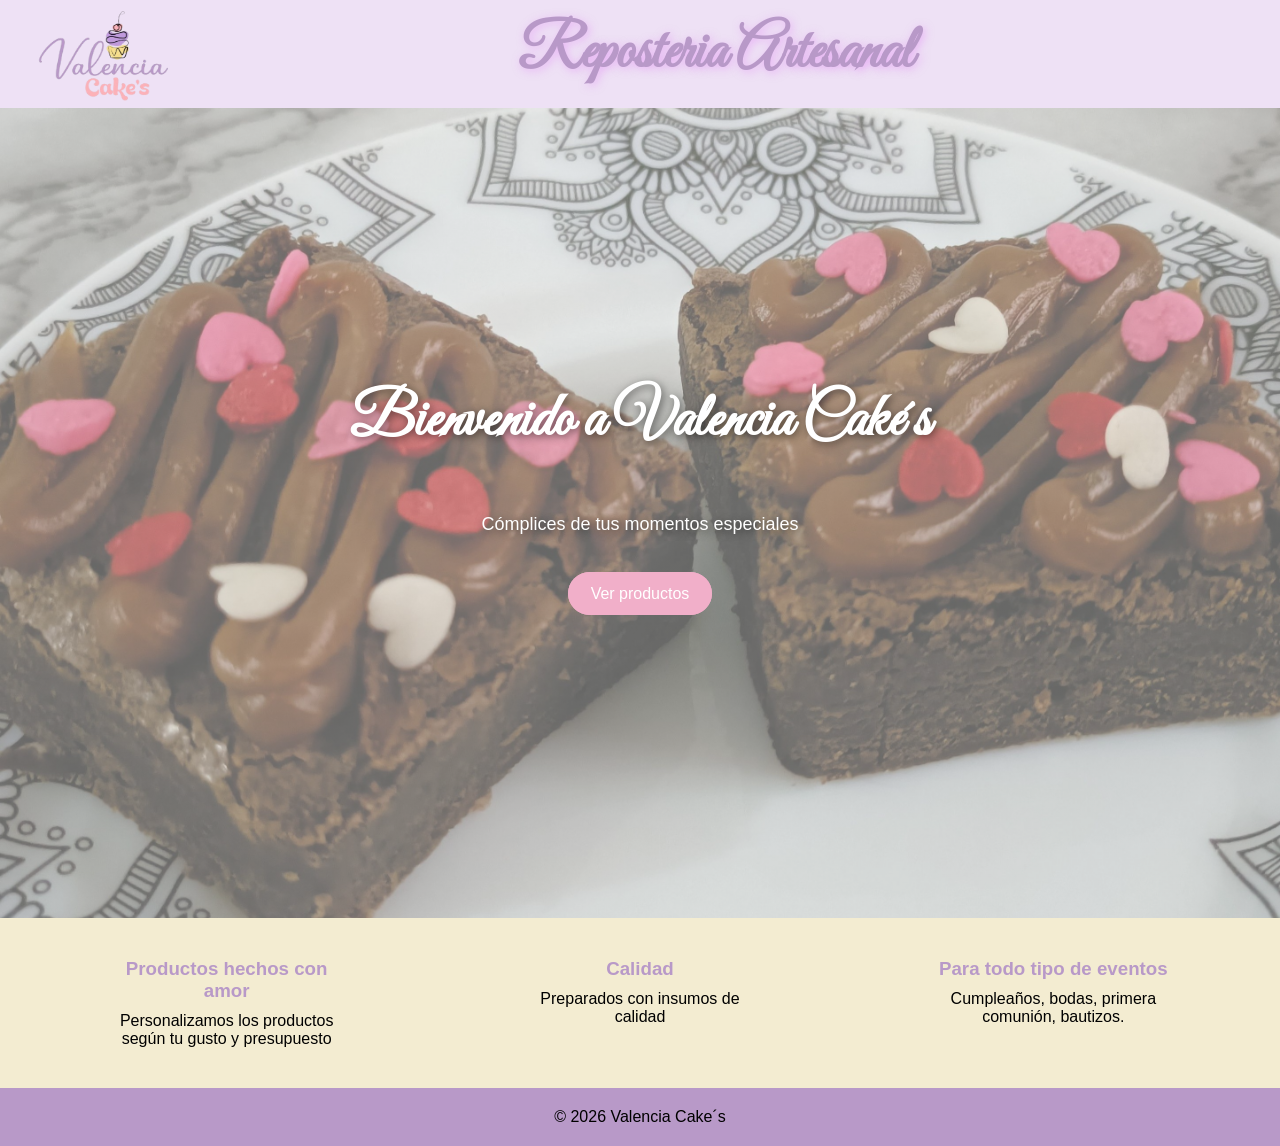
<file: index.html>
<!DOCTYPE html>
<html lang="es">
<head>
    <meta charset="UTF-8">
    <meta name="viewport" content="width=device-width, initial-scale=1.0">
    <title>Valencia Cake´s</title>
    <link rel="icon" type="icon" href="./imagenes/iconovalenciacakes.ico">
    <link href="https://fonts.googleapis.com/css2?family=Great+Vibes&display=swap" rel="stylesheet">
    <link rel="stylesheet" href="./css/home.css">
</head>
<body>

    <!-- NAVBAR -->
    <header class="navbar">

    <div class="logo-container">
        <img src="./imagenes/logo-removebg-preview.png" alt="Logo Valencia Cakes" class="logo-img">
    </div>

    <h1 class="logo">Reposteria Artesanal</h1>

    <div class="navbar-right"></div>

</header>

    <!-- HERO PRINCIPAL -->
    <section class="hero">
        <div class="overlay"></div>

        <div class="hero-content">
            <h2>Bienvenido a Valencia Cake´s</h2>
            <p>Cómplices de tus momentos especiales</p>

            <div class="hero-buttons">
                
                <a href="productoscliente.html" class="btn-productos">Ver productos</a>
            </div>
        </div>
    </section>

    <!-- BENEFICIOS -->
    <section class="benefits">
        <div class="benefit">
            <h3>Productos hechos con amor</h3>
            <p>Personalizamos los productos según tu gusto y presupuesto</p>
        </div>

        <div class="benefit">
            <h3>Calidad</h3>
            <p>Preparados con insumos de calidad</p>
        </div>

        <div class="benefit">
            <h3>Para todo tipo de eventos</h3>
            <p>Cumpleaños, bodas, primera comunión, bautizos.</p>
        </div>
    </section>

    <!-- FOOTER -->
    <footer class="footer">
        <p>© 2026 Valencia Cake´s</p>
    </footer>
    
<script>
setTimeout(() => {
    window.location.href = "productoscliente.html";
}, 3000);
</script>

</body>
</html>
</file>
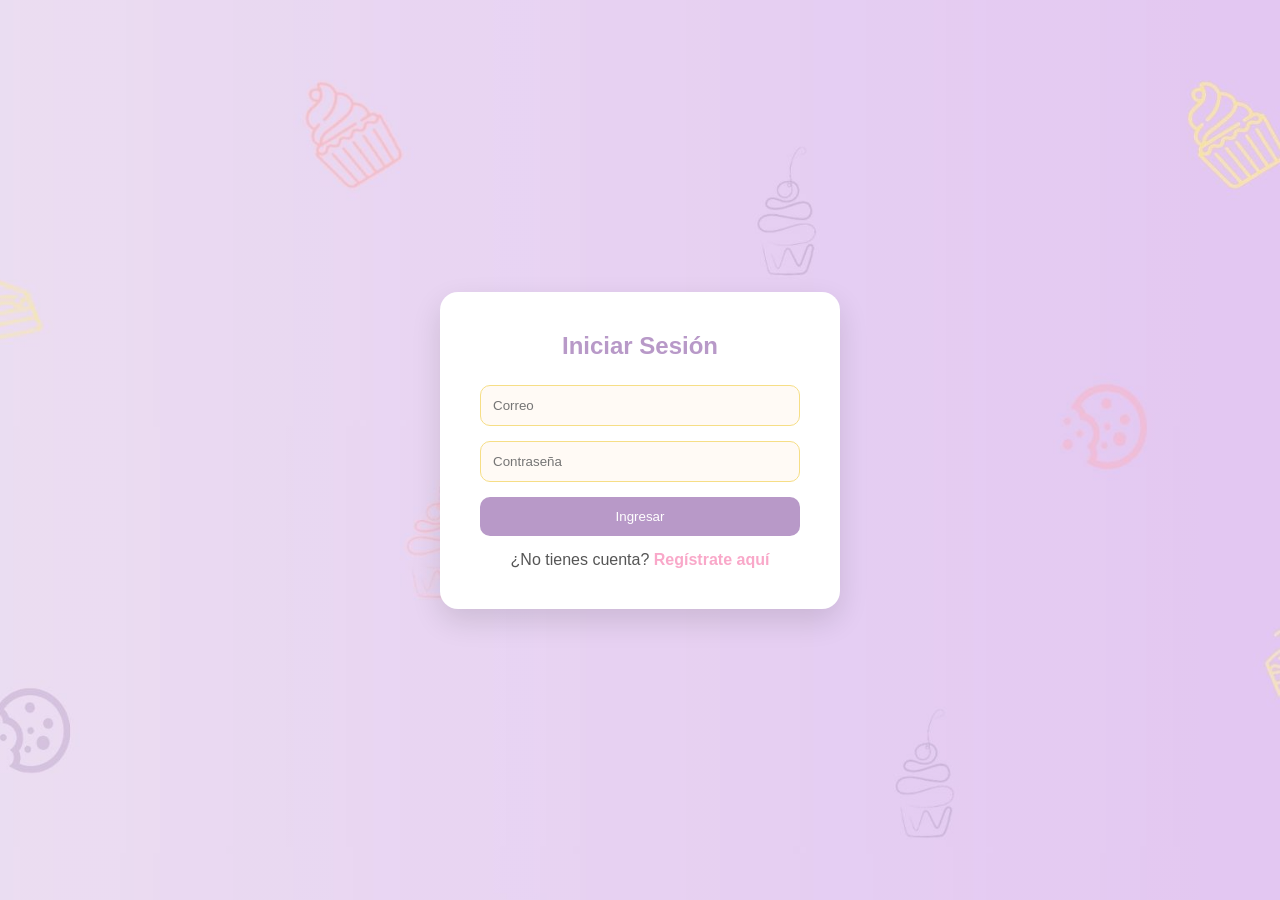
<file: admin.html>
<!DOCTYPE html>
<html lang="es">

<head>

    <meta charset="UTF-8">

    <meta name="viewport"
        content="width=device-width, initial-scale=1.0">

    <title>Dashboard Administrador</title>

    <link rel="icon" type="icon"href="./imagenes/iconovalenciacakes.ico">
    <link href="https://fonts.googleapis.com/css2?family=Great+Vibes&display=swap"rel="stylesheet">
    <link rel="stylesheet" href="../css/admin.css">

</head>

<body>

<div class="dashboard">

    <!-- SIDEBAR -->
    <div class="logo-sidebar">

        <img src="./imagenes/logo-removebg-preview.png"
            alt="Valencia Cakes"
            class="logo-img">

        <button onclick="mostrarSeccion('productos')">

            Gestión de Productos

        </button>

        <button onclick="mostrarSeccion('vendedores')">

            Crear Vendedores / Cambiar Roles

        </button>

        <button onclick="mostrarSeccion('pedidos')">

            Sistema de Pedidos

        </button>

        <button onclick="mostrarSeccion('usuarios')">

            Usuarios

        </button>

        <button onclick="cerrarSesion()">

            Cerrar Sesión

        </button>

    </div>


    <!-- CONTENIDO -->
    <div class="contenido">

        <h2 id="titulo-seccion">

            Bienvenido
            <span id="nombre-usuario"></span> 👋

        </h2>

        <div id="panel-contenido">

            Selecciona una opción del menú

        </div>

    </div>

</div>

<script src="../js/admin.js"></script>

</body>
</html>
</file>
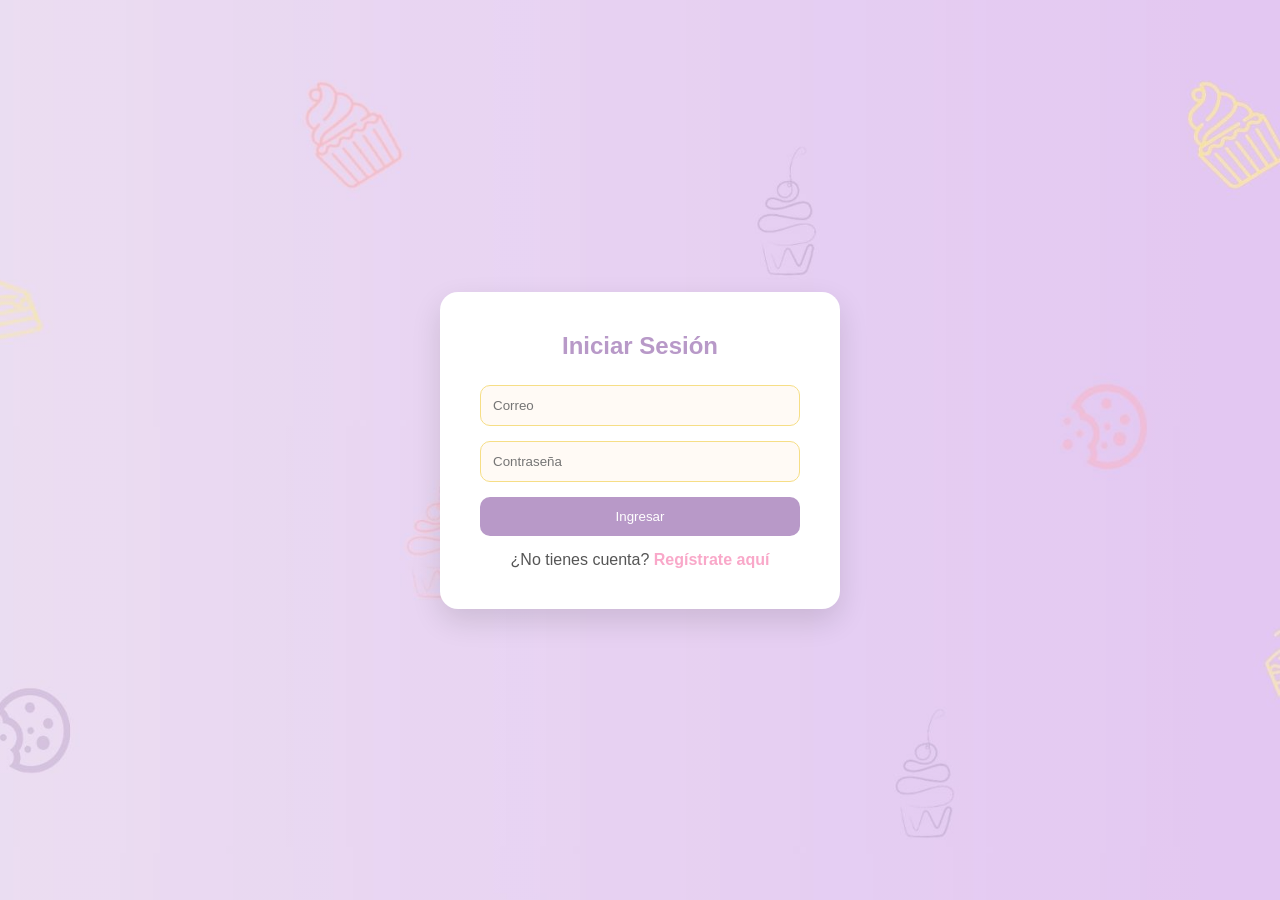
<file: crearVendedor.html>
<!DOCTYPE html>
<html lang="es">

<head>

    <meta charset="UTF-8">

    <title>Crear Vendedor</title>
    <link rel="icon" type="icon"href="./imagenes/iconovalenciacakes.ico">
    <link rel="stylesheet"href="./css/estilo.css">
    <link rel="stylesheet" href="./css/crearVendedor.css">

</head>

<body>

<div class="container">

    <div class="form-wrapper">

        <div class="form-box">

            <!-- CREAR VENDEDOR -->

            <h2>Crear Vendedor</h2>

            <input type="text" id="identificacion" placeholder="Identificación">

            <input type="text" id="nombres" placeholder="Nombres">

            <input type="text" id="telefono" placeholder="Teléfono">

            <input type="email" id="correo" placeholder="Correo">

            <input type="password" id="contrasena" placeholder="Contraseña">

            <button onclick="crearVendedor()"> Crear Vendedor </button> <hr>

            <!-- CAMBIAR ROL -->

            <h2>Cambiar Rol Usuario</h2>

            <input type="text" id="identificacionRol" placeholder="Identificación Usuario"> <select id="rol">

                <option value="cliente"> Cliente </option>

                <option value="vendedor"> Vendedor </option>

                <option value="admin"> Admin </option>

            </select>

            <button onclick="cambiarRol()"> Cambiar Rol </button> 
            
        </div>

    </div>

</div>

<script src="./js/crearVendedor.js"></script>

</body>

</html>
</file>
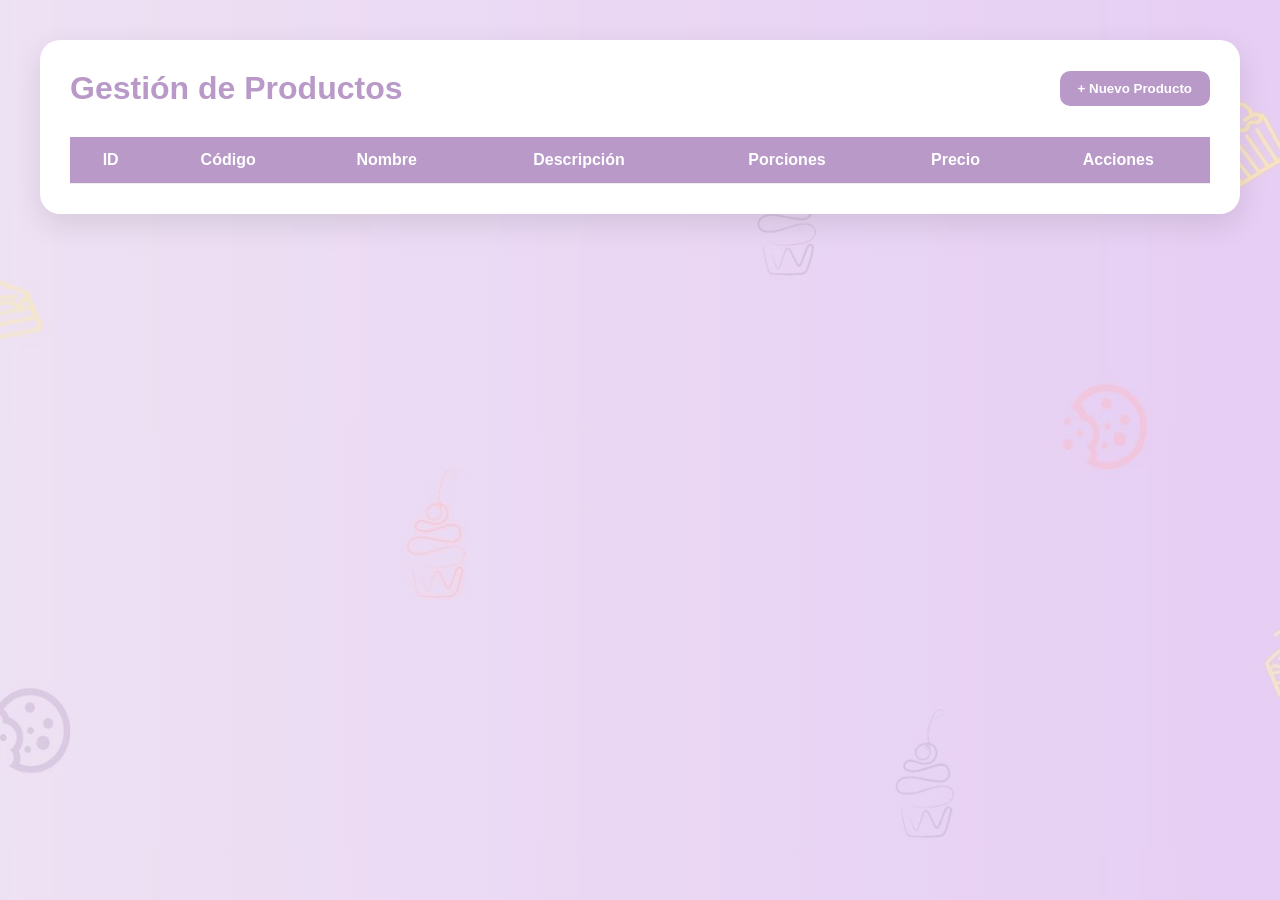
<file: gestionproductos.html>
<!DOCTYPE html>
<html lang="es">
<head>
    <meta charset="UTF-8">
    <meta name="viewport" content="width=device-width, initial-scale=1.0">
    <title>Gestión de Productos</title>
    <link rel="icon" type="icon" href="./imagenes/iconovalenciacakes.ico">
    <link rel="stylesheet" href="./css/gestionproductos.css">
    <link rel="stylesheet" href="https://cdnjs.cloudflare.com/ajax/libs/font-awesome/6.5.1/css/all.min.css">

</head>
<body>

    <div class="contenedor">

        <div class="header">
            <h1>Gestión de Productos</h1>

            <button id="btnNuevo">
                + Nuevo Producto
            </button>
        </div>

        <!-- FORMULARIO -->
        <div class="formulario hidden" id="formulario">

            <h2 id="tituloForm">Crear Producto</h2>

            <input type="hidden" id="idproducto">
            <input type="text" id="codigo" placeholder="Código">
            <input type="text" id="nombre" placeholder="Nombre">
            <input type="text" id="descripcion" placeholder="Descripción">
            <input type="number" id="porciones" placeholder="Porciones">
            <input type="number" id="precio" placeholder="Precio">

            <div class="botones-form">
                <button id="btnGuardar">
                    Guardar
                </button>

                <button id="btnCancelar" class="cancelar">
                    Cancelar
                </button>
            </div>

        </div>

        <!-- TABLA -->
        <div class="tabla-contenedor">

            <table>

                <thead>
                    <tr>
                        <th>ID</th>
                        <th>Código</th>
                        <th>Nombre</th>
                        <th>Descripción</th>
                        <th>Porciones</th>
                        <th>Precio</th>
                        <th>Acciones</th>
                    </tr>
                </thead>

                <tbody id="tablaProductos">

                </tbody>

            </table>

        </div>

    </div>

    <script src="./js/gestionproductos.js"></script>

</body>
</html>
</file>
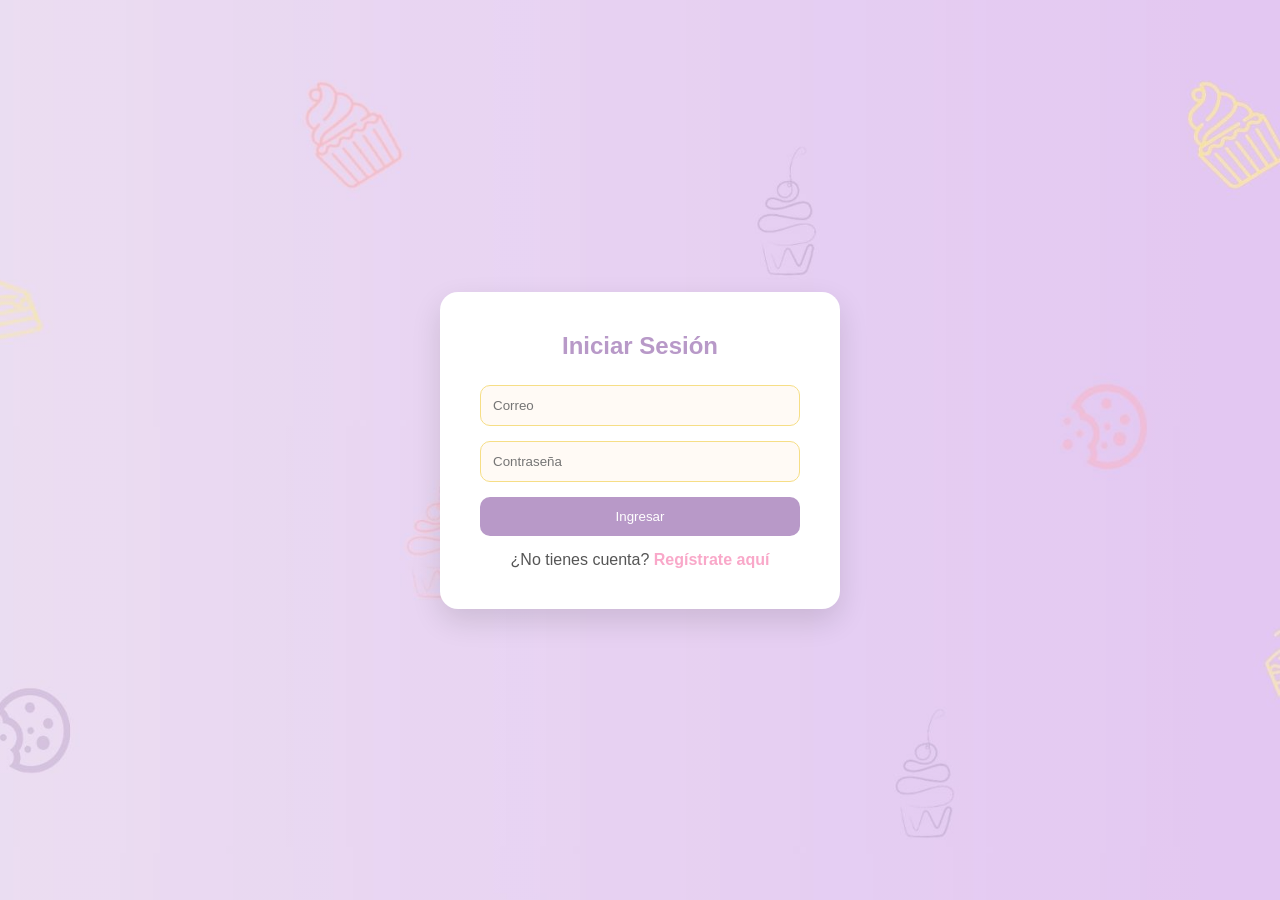
<file: login.html>
<!DOCTYPE html>
<html lang="es">
<head>
    <meta charset="UTF-8">
    <meta name="viewport" content="width=device-width, initial-scale=1.0">
    <title>Valencia Cake´s</title>

    <link rel="icon" type="icon" href="./imagenes/iconovalenciacakes.ico">
    <link rel="stylesheet" href="./css/estilo.css">
</head>

<body>

    <div class="container">
        <div class="form-wrapper">

            <!-- LOGIN -->
            <div id="login-box" class="form-box">
                <h2>Iniciar Sesión</h2>

                <form id="login-form">
                    <input type="correo" id="login-correo" placeholder="Correo" required>
                    <input type="password" id="login-pass" placeholder="Contraseña" required>
                    <button type="submit">Ingresar</button>
                </form>

                <p>
                    ¿No tienes cuenta?
                    <a href="#" id="go-register">Regístrate aquí</a>
                </p>
            </div>

            <!-- REGISTER -->
            <div id="register-box" class="form-box hidden">
                <h2>Crear Cuenta</h2>

                <form id="register-form">
                    <input type="number" id="reg-identificacion" placeholder="Identificación" required>
                    <input type="text" id="reg-nombres" placeholder="Nombres" required>
                    <input type="number" id="reg-telefono" placeholder="Teléfono" required>
                    <input type="correo" id="reg-correo" placeholder="Correo" required>
                    <input type="password" id="reg-contrasena" placeholder="Contraseña" required>

                    <button type="submit" class="btn-reg">Registrarme</button>
                </form>

                <p>
                    ¿Ya tienes cuenta?
                    <a href="#" id="go-login">Inicia sesión</a>
                </p>
            </div>

        </div>
    </div>

    <script src="./js/main.js" type="module"></script>
</body>
</html>
</file>
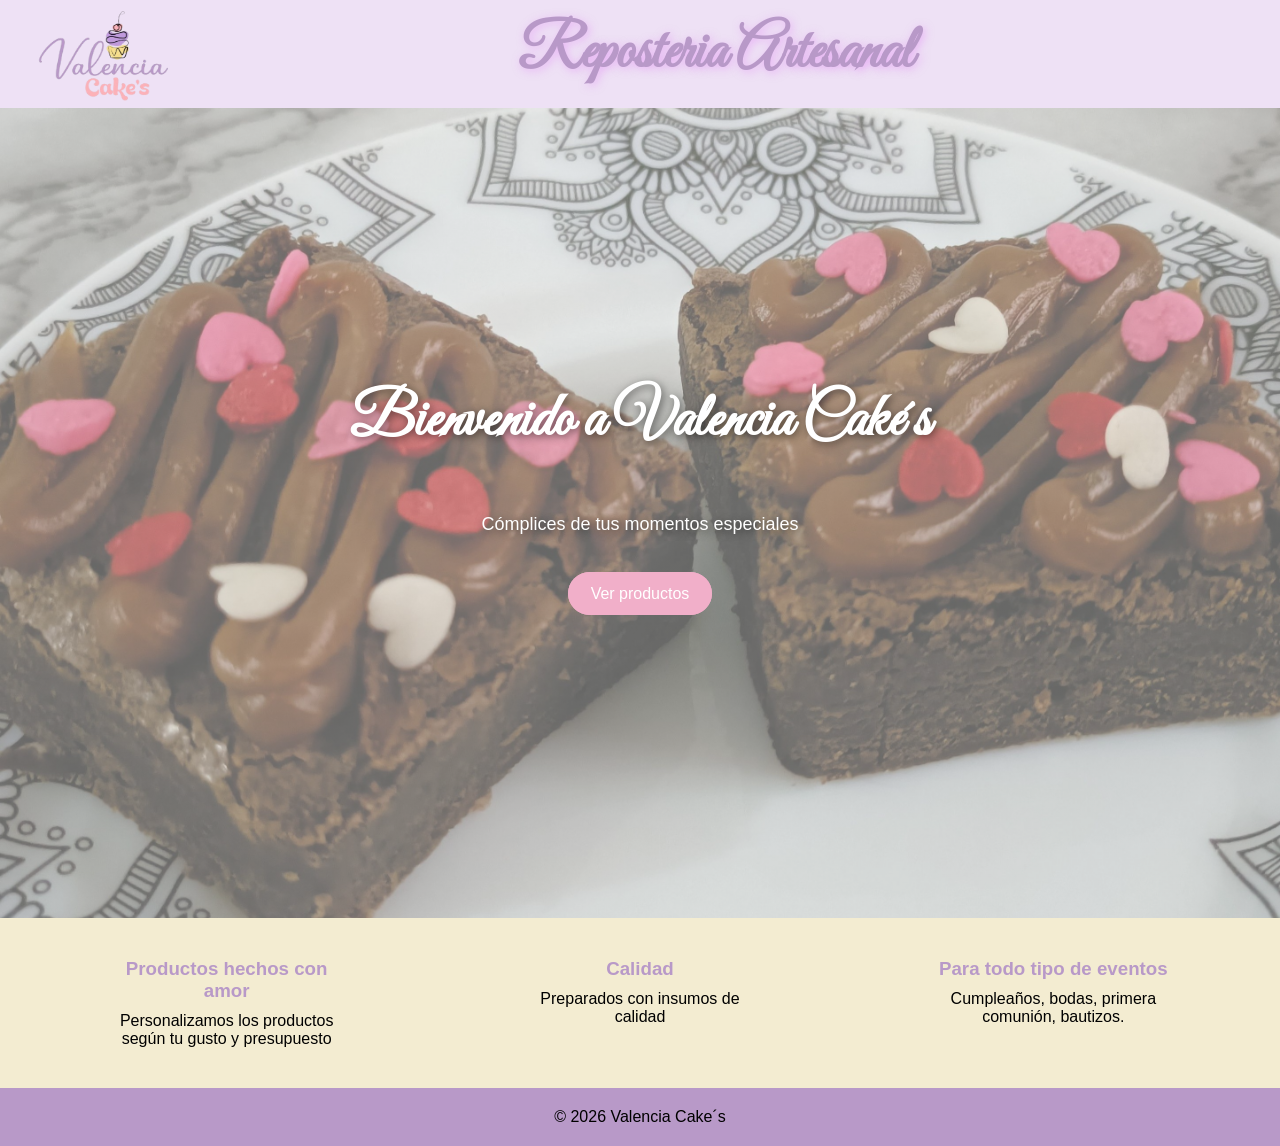
<file: pedidos.html>
<!DOCTYPE html>
<html lang="es">
<head>
    <meta charset="UTF-8">
    <meta name="viewport" content="width=device-width, initial-scale=1.0">

    <title>Pedidos | Valencia Cakes</title>
    <link rel="icon" type="icon" href="./imagenes/iconovalenciacakes.ico">
    <link rel="stylesheet" href="../css/estilo.css">
    <link rel="stylesheet" href="../css/pedidos.css">
    <link rel="stylesheet" href="https://cdnjs.cloudflare.com/ajax/libs/font-awesome/6.5.2/css/all.min.css">
</head>

<body>

    

        <!-- CONTENIDO -->
        <main class="main-content">

            <div class="top-content">

                <div>
                    <h1>Gestión de Pedidos</h1>
                    <p>Administra todos los pedidos</p>
                </div>

                <button class="btn-primary" id="btnAbrirModalPedido">
                    <i class="fa-solid fa-plus"></i>
                    Nuevo Pedido
                </button>

            </div>

            <!-- TABLA -->
            <div class="table-container">

                <table>

                    <thead>
                        <tr>
                            <th>#</th>
                            <th>Cliente</th>
                            <th>Fecha</th>
                            <th>Total</th>
                            <th>Estado</th>
                            <th>Acciones</th>
                        </tr>
                    </thead>

                    <tbody id="tbodyPedidos">
                        <!-- JS -->
                    </tbody>

                </table>

            </div>

        </main>

    </div>
<!-- MODAL PEDIDO -->
<div class="modal" id="modalPedido">

    <div class="modal-content modal-lg">

        <div class="modal-header">

            <h2 id="tituloModal">Nuevo Pedido</h2>

            <button class="btn-close" id="cerrarModal">
                <i class="fa-solid fa-xmark"></i>
            </button>

        </div>

        <form id="formPedido">

            <!-- ID OCULTO (CORRECTO PARA TU JS) -->
            <input type="hidden" id="idpedido">

            <!-- CLIENTE -->
            <div class="form-group">

                <label>Cliente</label>

                <div class="cliente-row">

                    <select id="cliente_id" required>
                        <option value="">Seleccione un cliente</option>
                    </select>

                    <button type="button"
                        class="btn-secondary"
                        id="btnNuevoCliente">
                        <i class="fa-solid fa-user-plus"></i>
                    </button>

                </div>

            </div>

            <!-- ESTADO -->
            <div class="form-group">

                <label>Estado</label>

                <select id="estado">
                    <option value="pendiente">Pendiente</option>
                    <option value="preparacion">En preparación</option>
                    <option value="entregado">Entregado</option>
                    <option value="cancelado">Cancelado</option>
                </select>

            </div>

            <!-- FECHA ENTREGA -->
            <div class="form-group">

                <label>Fecha de entrega</label>
                <input type="date" id="fecha_entrega">
            </div>

            <!-- HORA ENTREGA -->
            <div class="form-group">

                <label>Hora de entrega</label>
                <input type="time" id="hora_entrega">
            </div>

            <!-- ABONO -->
            <div class="form-group">

                <label>Abono</label>
                <input type="number" id="abono" min="0">
            </div>

            <!-- METODO ENTREGA -->
            <div class="form-group">

                <label>Método de entrega</label>

                <select id="metodo_entrega">
                    <option value="domicilio">Domicilio</option>
                    <option value="recoger">Recoger en tienda</option>
                </select>

            </div>

            <!-- DIRECCION -->
            <div class="form-group">

                <label>Dirección</label>
                <input type="text" id="direccion">
            </div>

            <!-- OBSERVACIONES -->
            <div class="form-group">

                <label>Observaciones</label>
                <textarea id="observaciones"></textarea>
            </div>

            <!-- PRODUCTOS -->
            <div class="productos-header">

                <h3>Productos</h3>

                <button type="button"
                    class="btn-primary"
                    id="btnAgregarProducto">

                    <i class="fa-solid fa-plus"></i>
                    Agregar Producto

                </button>

            </div>

            <div id="contenedorProductos"></div>

            <!-- TOTAL -->
            <div class="total-container">

                <h2>
                    Total:
                    <span id="totalPedido">$0</span>
                </h2>

            </div>

            <!-- BOTONES -->
            <div class="modal-footer">

                <button type="button"
                    class="btn-secondary"
                    id="btnCancelarModal">
                    Cancelar
                </button>

                <button type="submit"
                    class="btn-primary">
                    Guardar Pedido
                </button>

            </div>

        </form>

    </div>

</div>
<!-- MODAL DETALLE -->
<div class="modal" id="modalDetalle">

    <div class="modal-content modal-lg">

        <div class="modal-header">

            <h2>Detalle Pedido</h2>

            <button class="btn-close" id="cerrarDetalle">
                <i class="fa-solid fa-xmark"></i>
            </button>

        </div>

        <div id="detallePedidoContainer"></div>

    </div>

</div>

<script src="../js/pedidos.js">

</script>
</body>
</html>
</file>
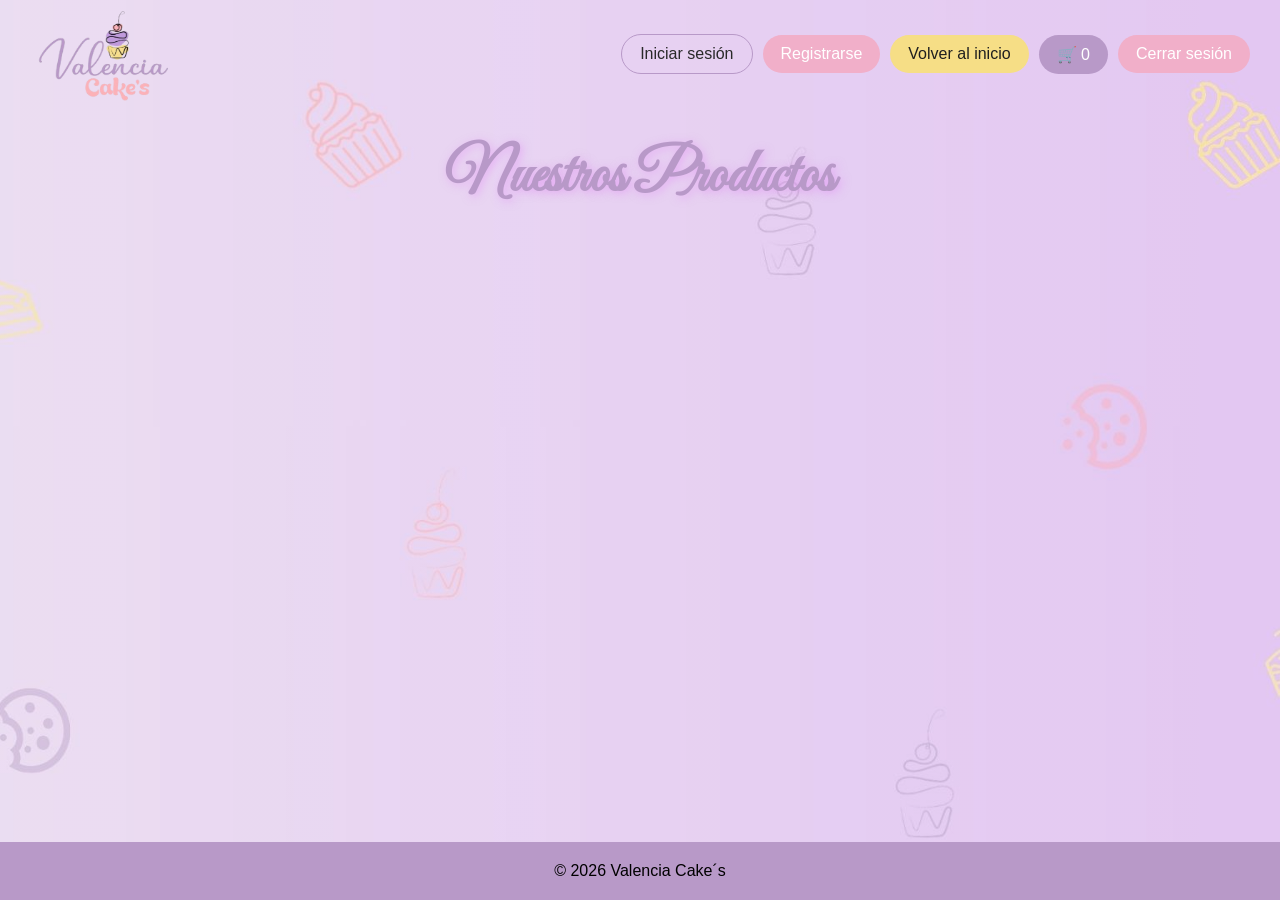
<file: productoscliente.html>
<!DOCTYPE html>
<html lang="es">

<head>

    <meta charset="UTF-8">

    <meta name="viewport"
          content="width=device-width, initial-scale=1.0">

    <title>Productos | Valencia Cake's</title>

    <link rel="icon" type="icon" href="./imagenes/iconovalenciacakes.ico">
    <link href="https://fonts.googleapis.com/css2?family=Great+Vibes&display=swap" rel="stylesheet">
    <link rel="stylesheet" href="./css/productos.css">

</head>

<body>

    <!-- NAVBAR -->
    <header class="navbar">

        <img src="./imagenes/logo-removebg-preview.png"
             alt="Logo Valencia Cakes"
             class="logo-img">

        <nav>

            <a href="login.html"
               class="btn-login">
                Iniciar sesión
            </a>

            <a href="login.html?register=true"
               class="btn-register">
                Registrarse
            </a>

            <a href="index.html"
               class="btn-inicio">
                Volver al inicio
            </a>

            <!-- BOTÓN CARRITO -->
            <button id="btn-carrito"
                    class="btn-carrito">

                🛒
                <span id="contador-carrito">0</span>

            </button>

            <!-- CERRAR SESIÓN -->
            <button id="cerrar-sesion"
                    class="btn-cerrar">

                Cerrar sesión

            </button>

        </nav>

    </header>

    <!-- MAIN -->
    <main>

        <h1>Nuestros Productos</h1>

        <div class="contenedor-cards" id="contenedor-productos">

</div>

    </main>

    <!-- PANEL CARRITO -->
    <aside id="carrito"
           class="carrito">

        <!-- FLECHA CERRAR -->
        <button id="btn-cerrar-carrito"
                class="btn-cerrar-carrito">

            ←

        </button>

        <h2>Carrito</h2>

        <div id="lista-carrito"></div>

        <h3>
            Total:
            $<span id="total">0</span>
        </h3>

        <button id="vaciar-carrito"
                class="btn-vaciar">

            Vaciar carrito

        </button>

        <button onclick="enviarPedido()"
                class="btn-vaciar">

            Finalizar compra

        </button>

    </aside>

    <!-- FOOTER -->
    <footer class="footer">

        <p>© 2026 Valencia Cake´s</p>

    </footer>

    <!-- JS -->
    <script src="./js/carrito.js"></script>

</body>

</html>
</file>
<file: css/home.css>
/* RESET */
* {
    margin: 0;
    padding: 0;
    box-sizing: border-box;
    font-family: 'Segoe UI', sans-serif;
}
/* NAVBAR */
.navbar {
    display: flex;
    justify-content: space-between;
    align-items: center;
    padding: 5px 30px;
    background: #eee1f5;
    box-shadow: 0 2px 10px rgba(0, 0, 0, 0.048);
    
    
}

/* CONTENEDOR LOGO */
.logo-container {
    display: flex;
    align-items: center;
    gap: 10px;
    
}

/* IMAGEN LOGO */
.logo-img {
    width: 150px;
    height: auto;
    display: block; 
}

/* TEXTO LOGO */
.logo {
    color: #B899C8;
    
    text-shadow: 2px 2px 8px rgba(227, 140, 245, 0.5);
    font-size: 60px; 
    font-weight: 600;
    margin: 0; 
    line-height: 1;
    font-family: 'Great Vibes';
    
}



/* HERO */
.hero {
    position: relative;
    height: 90vh;
    background: linear-gradient(rgba(255, 255, 255, 0.4), rgba(255, 255, 255, 0.4)),url('../imagenes/Brownies.jpg') center/cover no-repeat;
    display: flex;
    align-items: center;
    justify-content: center;
    background-size: 120%;
}

/* CONTENIDO */
.hero-content {
    text-align: center;
    color: rgb(0, 0, 0);
    max-width: 600px;
    
}

.hero-content h2 {
    font-size: 60px;
    margin-bottom: 15px;
    font-family: 'Great Vibes';
    color: white;
    text-shadow: 2px 2px 8px rgba(0,0,0,0.5);
    transform: translateY(-40px);
}

.hero-content p {
    font-size: 18px;
    margin-bottom: 50px;
    color: white;
    text-shadow: 2px 2px 8px rgba(0,0,0,0.5);
}

/* BOTONES HERO */
.hero-buttons a {
    text-decoration: none;
    padding: 12px 22px;
    margin: 5px;
    border-radius: 10px;
    transition: 0.3s;
    border-radius: 30px;
    transition: 0.3s ease;
}


.btn-productos {
    border: 1px solid #f1afc9;
    background: #f1afc9;
    color: white;
    
}

.btn-productos:hover {
    background: #f78bb6;
    
}

/* BENEFICIOS */
.benefits {
    display: flex;
    justify-content: space-around;
    padding: 40px 20px;
    background: #f3ecd1;
    text-align: center;
}

.benefit {
    max-width: 250px;
}

.benefit h3 {
    color: #B899C8;
    margin-bottom: 10px;
}

.benefit p {
    color: #000000;
}


/* FOOTER */
.footer {
    text-align: center;
    padding: 20px;
    background: #B899C8;
    color: rgb(0, 0, 0);
}
</file>
<file: css/admin.css>
body {
    margin: 0;
    font-family: 'Segoe UI', sans-serif;
    background: #f7f7f7;
}

.dashboard {
    display: flex;
    height: 100vh;
    
}

/* MENU IZQUIERDO */
.logo-sidebar {
    width: 250px;
    background: #e8d2f3;
    color: rgb(5, 5, 5);
    padding: 20px;
    display: flex;
    flex-direction: column;
    gap: 10px;
    font-family: 'Great Vibes';
    
}

.logo-sidebar h2 {
    margin-bottom: 20px;
    text-align: center;
}

.logo-sidebar button {
    padding: 12px;
    border: none;
    cursor: pointer;
    border-radius: 8px;
    background: white;
    font-weight: bold;
}

.logo-sidebar button:hover {
    background: #a37abf;
    transform: translateY(-1px);
}

/* CONTENIDO */
.contenido {
    flex: 1;
    padding: 30px;
    background: white;
}

/* ==========================
   BOTONES DEL PANEL USUARIOS
========================== */
#panel-contenido button {
    background: #B899C8;
    color: white;
    border: none;
    padding: 10px 15px;
    margin: 5px;
    border-radius: 8px;
    cursor: pointer;
    font-weight: bold;
    transition: 0.3s;
}

#panel-contenido button:hover {
    background: #a37abf;
}


/* ==========================
   BOTONES DE ACCIÓN
========================== */
.btn-accion {
    padding: 6px 10px;
    border: none;
    border-radius: 6px;
    cursor: pointer;
    font-size: 13px;
}

.btn-editar {
    background: #F6DE86;
    color: #333;
}

.btn-eliminar {
    background: #ff6b6b;
    color: white;
}

.btn-editar:hover {
    background: #e7cd67;
}

.btn-eliminar:hover {
    background: #e24d4d;
}

/* HEADER USUARIOS */
.header-usuarios{
    display:flex;
    gap:10px;
    margin-bottom:20px;
}

/* SELECT */
.formulario select{
    width:100%;
    padding:12px;
    margin-bottom:15px;
    border-radius:10px;
    border:1px solid #ddd;
    outline:none;
}

.formulario select:focus{
    border-color:#B899C8;
    box-shadow:0 0 5px rgba(184,153,200,0.4);
}
/* =========================
RESET
========================= */
*{
    margin:0;
    padding:0;
    box-sizing:border-box;
    font-family:'Segoe UI', sans-serif;
}


/* =========================
CONTENEDOR GENERAL
========================= */
.usuarios-container{
    width:100%;
}


/* =========================
TÍTULO
========================= */
#titulo-seccion{
    margin-bottom:25px;
    color:#B899C8;
}


/* =========================
BOTONES FILTRO
========================= */
.filtros{
    display:flex;
    gap:15px;
    margin-bottom:30px;
}

.filtros button{

    background:#B899C8;
    color:white;
    border:none;
    padding:12px 22px;
    border-radius:12px;
    cursor:pointer;
    font-weight:bold;
    transition:0.3s;

}

.filtros button:hover{

    background:#a27bbb;
    transform:translateY(-2px);

}


/* =========================
FORMULARIO
========================= */
.formulario{

    background:white;
    border:2px solid #F6DE86;
    border-radius:18px;
    padding:25px;
    margin-bottom:30px;

    box-shadow:
    0 8px 20px rgba(0,0,0,0.08);

}

.formulario h2{

    color:#B899C8;
    margin-bottom:25px;
    font-size:28px;

}


/* INPUTS */
.formulario input,
.formulario select{

    width:100%;
    padding:14px;
    margin-bottom:18px;

    border-radius:12px;
    border:1px solid #ddd;

    outline:none;

    font-size:15px;

    transition:0.3s;

}

.formulario input:focus,
.formulario select:focus{

    border-color:#B899C8;

    box-shadow:
    0 0 8px rgba(184,153,200,0.3);

}


/* BOTONES FORM */
.botones-form{

    display:flex;
    gap:15px;
    margin-top:10px;

}

.botones-form button{

    border:none;
    padding:12px 22px;
    border-radius:12px;
    cursor:pointer;
    font-weight:bold;
    transition:0.3s;

}


/* GUARDAR */
#btnGuardarUsuario{

    background:#B899C8;
    color:white;

}

#btnGuardarUsuario:hover{

    background:#a27bbb;
    transform:translateY(-2px);

}


/* CANCELAR */
.cancelar{

    background:#ddd;
    color:#444;

}

.cancelar:hover{

    background:#bbb;

}


/* =========================
TABLA
========================= */
.tabla{

    width:100%;
    border-collapse:collapse;

    background:white;

    border-radius:20px;
    overflow:hidden;

    box-shadow:
    0 8px 20px rgba(0,0,0,0.08);

}


/* HEADER TABLA */
.tabla th{

    background:#B899C8;
    color:white;

    padding:16px;

    text-align:center;

    font-size:15px;

}


/* CELDAS */
.tabla td{

    padding:16px;
    text-align:center;
    border-bottom:1px solid #eee;

}


/* HOVER */
.tabla tr:hover{

    background:#fff8fc;

}


/* =========================
ACCIONES
========================= */
.acciones{

    display:flex;
    justify-content:center;
    gap:12px;

}


/* BOTONES */
.btn-editar,
.btn-eliminar{

    width:42px;
    height:42px;

    border:none;
    border-radius:50%;

    display:flex;
    align-items:center;
    justify-content:center;

    cursor:pointer;

    font-size:18px;

    transition:0.3s;

}


/* EDITAR */
.btn-editar{

    background:#F6DE86;
    color:#444;

}

.btn-editar:hover{

    background:#e4cb6c;
    transform:scale(1.1);

}


/* ELIMINAR */
.btn-eliminar{

    background:#ff6b6b;
    color:white;

}

.btn-eliminar:hover{

    background:#e04949;
    transform:scale(1.1);

}


/* =========================
OCULTAR
========================= */
.hidden{
    display:none;
}

/* BOTÓN CREAR */
.filtros button:last-child{

    background:#F6DE86;
    color:#333;

}

.filtros button:last-child:hover{

    background:#e4cb6c;

}
</file>
<file: css/estilo.css>
/* RESET */
* {
    margin: 0;
    padding: 0;
    box-sizing: border-box;
    font-family: 'Segoe UI', sans-serif;
}

/* FONDO */
body {
    background: linear-gradient(rgba(255,255,255,0.2), rgba(255,255,255,0.2)), url('../imagenes/fondo.jpg') center/cover repeat;
    height: 100vh;
    display: flex;
    justify-content: center;
    align-items: center;
}

/* CONTENEDOR */
.container {
    width: 100%;
    max-width: 400px;
}

/* TARJETA */
.form-wrapper {
    background: #ffffff;
    padding: 40px;
    border-radius: 18px;
    box-shadow: 0 12px 30px rgba(0,0,0,0.12);
}

/* TITULO */
.form-box h2 {
    text-align: center;
    color: #B899C8;
    margin-bottom: 25px;
}

/* INPUTS */
.form-box input {
    width: 100%;
    padding: 12px;
    margin-bottom: 15px;
    border: 1px solid #F6DE86;
    border-radius: 10px;
    outline: none;
    transition: 0.3s;
    background: #fffaf5;
}

.form-box input:focus {
    border-color: #B899C8;
    box-shadow: 0 0 6px rgba(184,153,200,0.4);
}

/* BOTONES */
.form-box button {
    width: 100%;
    padding: 12px;
    background: #B899C8;
    color: white;
    border: none;
    border-radius: 10px;
    cursor: pointer;
    transition: 0.3s;
}

.form-box button:hover {
    background: #a07bb8;
}

/* TEXTO */
.form-box p {
    text-align: center;
    margin-top: 15px;
    color: #555;
}

.form-box a {
    color: #F9A8C9;
    text-decoration: none;
    font-weight: bold;
}

.form-box a:hover {
    text-decoration: underline;
}

/* OCULTO */
.hidden {
    display: none;
}
</file>
<file: css/crearVendedor.css>
.container {

    width: 100%;
    max-width: 560px;
    margin-top: 40px;
    margin-bottom: 40px;
}

/* tarjeta */
.form-wrapper {

    background: #ffffff;
    padding: 35px;
    border-radius: 18px;
    box-shadow:
        0 12px 30px rgba(0,0,0,0.12);
        margin-bottom: 30px;
}

/* TITULOS */

.form-box h2 {

    text-align: center;
    color: #B899C8;
    margin-bottom: 20px;
    font-size: 28px;
}

/*    INPUTS Y SELECT */

.form-box input,
.form-box select {

    width: 100%;
    padding: 12px;
    margin-bottom: 15px;
    border: 1px solid #F6DE86;
    border-radius: 10px;
    outline: none;
    transition: 0.3s;
    background: #fffaf5;
    font-size: 15px;
}

/* FOCUS */

.form-box input:focus,
.form-box select:focus {

    border-color: #B899C8;
    box-shadow:
        0 0 6px rgba(184,153,200,0.4);
}

/*    BOTONES  */

.form-box button {

    width: 100%;
    padding: 12px;
    background: #B899C8;
    color: white;
    border: none;
    border-radius: 10px;
    cursor: pointer;
    transition: 0.3s;
    margin-bottom: 12px;
    font-size: 15px;
    font-weight: bold;
}

/* HOVER */

.form-box button:hover {

    background: #a07bb8;
    transform: translateY(-1px);
}

/*    LINEA SEPARADORA */

.form-box hr {

    border: none;
    height: 1px;
    background: #F6DE86;
    margin: 25px 0;
}

/*    SELECT */

.form-box select {

    cursor: pointer;
}

/*    RESPONSIVE  */

@media (max-width: 700px) {

    .container {

        max-width: 95%;
    }

    .form-wrapper {

        padding: 25px;
    }

    .form-box h2 {

        font-size: 24px;
    }
}

body {

    align-items: flex-start !important;
    overflow-y: auto;
    
}
</file>
<file: css/gestionproductos.css>
/* RESET */
*{
    margin:0;
    padding:0;
    box-sizing:border-box;
    font-family:'Segoe UI', sans-serif;
}

/* BODY */
body{
    background:
    linear-gradient(rgba(255,255,255,0.3), rgba(255,255,255,0.3)),
    url('../imagenes/fondo.jpg') center/cover no-repeat;

    min-height:100vh;
    padding:40px;
}

/* CONTENEDOR */
.contenedor{
    max-width:1200px;
    margin:auto;
    background:white;
    padding:30px;
    border-radius:20px;
    box-shadow:0 10px 30px rgba(0,0,0,0.1);
}

/* HEADER */
.header{
    display:flex;
    justify-content:space-between;
    align-items:center;
    margin-bottom:30px;
}

.header h1{
    color:#B899C8;
}

/* BOTONES */
button{
    border:none;
    padding:10px 18px;
    border-radius:10px;
    cursor:pointer;
    transition:0.3s;
    font-weight:bold;
}

#btnNuevo,
#btnGuardar{
    background:#B899C8;
    color:white;
}

#btnNuevo:hover,
#btnGuardar:hover{
    background:#a37abf;
}

.cancelar{
    background:#ccc;
}

.cancelar:hover{
    background:#999;
}

/* FORMULARIO */
.formulario{
    background:#fffaf5;
    border:2px solid #F6DE86;
    padding:20px;
    border-radius:15px;
    margin-bottom:30px;
}

.formulario h2{
    margin-bottom:20px;
    color:#B899C8;
}

.formulario input{
    width:100%;
    padding:12px;
    margin-bottom:15px;
    border-radius:10px;
    border:1px solid #ddd;
    outline:none;
}

.formulario input:focus{
    border-color:#B899C8;
    box-shadow:0 0 5px rgba(184,153,200,0.4);
}

.botones-form{
    display:flex;
    gap:10px;
}

/* TABLA */
.tabla-contenedor{
    overflow-x:auto;
}

table{
    width:100%;
    border-collapse:collapse;
}

thead{
    background:#B899C8;
    color:white;
}

th,
td{
    padding:14px;
    text-align:center;
    border-bottom:1px solid #eee;
}

tbody tr:hover{
    background:#fff8fc;
}

/* BOTONES TABLA */
.acciones{
    display:flex;
    justify-content:center;
    gap:10px;
}

.btn-editar,
.btn-eliminar{
    width:40px;
    height:40px;
    border:none;
    border-radius:50%;
    display:flex;
    align-items:center;
    justify-content:center;
    cursor:pointer;
    transition:0.3s;
    font-size:16px;
}
.btn-editar{
    background:#F6DE86;
    color:#333;
}

.btn-editar:hover{
    background:#e7cd67;
     transform:scale(1.1);

}

.btn-eliminar{
    background:#ff6b6b;
    color:white;
}

.btn-eliminar:hover{
    background:#e24d4d;
     transform:scale(1.1);

}

/* HIDDEN */
.hidden{
    display:none;
}
</file>
<file: css/pedidos.css>
* {
    margin: 0;
    padding: 0;
    box-sizing: border-box;
}

body {
    font-family: Arial, Helvetica, sans-serif;
    background:
    linear-gradient(rgba(255,255,255,0.2),rgba(255,255,255,0.2)),url('../imagenes/fondo.jpg')center/cover repeat;
    display: flex;
    min-height: 100vh;
}

/* =========================
CONTENT
========================= */

.main-content {
    flex: 1;
    padding: 20px;
}

.top-content {
    display: flex;
    justify-content: space-between;
    align-items: center;
    
}

.top-content h1 {
    color: #222;
    font-size: 30px;
    margin-bottom: 5px;
    margin-top: 50px;
    
}

.top-content p {
    color: #777;
}


/* =========================
BUTTONS
========================= */

.btn-primary,
.btn-secondary {
    border: none;
    padding: 12px 18px;
    border-radius: 12px;
    cursor: pointer;
    font-weight: 600;
    transition: .3s;
}

.btn-primary {
    background: #B899C8;
    color: white;
    margin-top: 50px;
}

.btn-primary:hover {
    opacity: .9;
    transform: translateX(-5px);
}

.btn-secondary {
    background: #ececec;
    color: #333;
}

.btn-secondary:hover {
    background: #ddd;
}


/* =========================
TABLE
========================= */

.table-container {
    background: white;
    border-radius: 18px;
    padding: 20px;
    overflow-x: auto;
    box-shadow: 0 4px 20px rgba(0,0,0,.05);
    margin-top: 15px;
}

table {
    width: 100%;
    border-collapse: collapse;
}

thead {
    background: #fafafa;
}

th,
td {
    padding: 16px;
    text-align: left;
    border-bottom: 1px solid #f0f0f0;
}

th {
    color: #555;
}

td {
    color: #333;
}


/* =========================
ESTADOS
========================= */

.estado {
    padding: 8px 14px;
    border-radius: 20px;
    font-size: 13px;
    font-weight: bold;
}

.estado.pendiente {
    background: #fff3cd;
    color: #856404;
}

.estado.preparacion {
    background: #d1ecf1;
    color: #0c5460;
}

.estado.entregado {
    background: #d4edda;
    color: #155724;
}

.estado.cancelado {
    background: #f8d7da;
    color: #721c24;
}


/* =========================
ACCIONES
========================= */

.acciones {
    display: flex;
    gap: 10px;
}

.btn-table {
    width: 38px;
    height: 38px;
    border: none;
    border-radius: 10px;
    cursor: pointer;
    transition: .3s;
}

.btn-view {
    background: #e3f2fd;
    color: #1565c0;
}

.btn-edit {
    background: #fff3cd;
    color: #856404;
}

.btn-delete {
    background: #fdeaea;
    color: #c62828;
}

.btn-table:hover {
    transform: scale(1.05);
}


/* =========================
MODAL
========================= */

.modal {
    position: fixed;
    inset: 0;
    background: rgba(0,0,0,.45);
    display: none;
    justify-content: center;
    align-items: center;
    z-index: 999;
}

.modal.active {
    display: flex;
}

.modal-content {
    background: white;
    width: 95%;
    max-width: 600px;
    border-radius: 20px;
    padding: 25px;
    max-height: 90vh;
    overflow-y: auto;
}

.modal-lg {
    max-width: 1000px;
}

.modal-header {
    display: flex;
    justify-content: space-between;
    align-items: center;
    margin-bottom: 25px;
}

.modal-header h2 {
    color: #222;
}

.btn-close {
    border: none;
    background: transparent;
    font-size: 22px;
    cursor: pointer;
}


/* =========================
FORM
========================= */

.form-group {
    display: flex;
    flex-direction: column;
    margin-bottom: 20px;
    gap: 10px;
}

.form-group label {
    font-weight: 600;
    color: #444;
}

.form-group input,
.form-group select {
    padding: 13px;
    border-radius: 12px;
    border: 1px solid #ddd;
    outline: none;
}

.form-group input:focus,
.form-group select:focus {
    border-color: #ff4d6d;
}

.cliente-row {
    display: flex;
    gap: 10px;
}

.cliente-row select {
    flex: 1;
}


/* =========================
PRODUCTOS
========================= */

.productos-header {
    display: flex;
    justify-content: space-between;
    align-items: center;
    margin-bottom: 20px;
}

.productos-header h3 {
    color: #333;
}

.producto-item {
    display: grid;
    grid-template-columns: 2fr 120px 150px 60px;
    gap: 15px;
    margin-bottom: 15px;
    align-items: center;
}

.producto-item select,
.producto-item input {
    padding: 12px;
    border-radius: 10px;
    border: 1px solid #ddd;
}


/* =========================
TOTAL
========================= */

.total-container {
    margin-top: 30px;
    display: flex;
    justify-content: flex-end;
}

.total-container h2 {
    color: #ff4d6d;
}


/* =========================
FOOTER MODAL
========================= */

.modal-footer {
    margin-top: 30px;
    display: flex;
    justify-content: flex-end;
    gap: 12px;
}


/* =========================
DETALLE PEDIDO
========================= */

.detalle-info {
    margin-bottom: 25px;
}

.detalle-info p {
    margin-bottom: 10px;
    color: #444;
    font-size: 15px;
}

#detallePedidoContainer table {
    width: 100%;
    border-collapse: collapse;
}

#detallePedidoContainer th,
#detallePedidoContainer td {
    border-bottom: 1px solid #eee;
    padding: 14px;
}

.detalle-info {
    background: #fff3f6;
    padding: 15px;
    border-radius: 12px;
    margin-bottom: 15px;
}

.detalle-info p {
    margin: 5px 0;
    color: #333;
} 

/* =========================
RESPONSIVE
========================= */

@media(max-width: 900px) {

    .sidebar {
        display: none;
    }

    .main-content {
        width: 100%;
    }

}

@media(max-width: 768px) {

    .top-content {
        flex-direction: column;
        align-items: flex-start;
        gap: 15px;
    }

    .producto-item {
        grid-template-columns: 1fr;
    }

    .cliente-row {
        flex-direction: column;
    }

}
</file>
<file: css/productos.css>
/* ==========================
   RESET
========================== */
*{
    margin: 0;
    padding: 0;
    box-sizing: border-box;
    font-family: 'Segoe UI', sans-serif;
}

/* ==========================
   BODY
========================== */
html,
body{
    height: 100%;
}

body{
    background:
    linear-gradient(
        rgba(255,255,255,0.2),
        rgba(255,255,255,0.2)
    ),
    url('../imagenes/fondo.jpg')
    center/cover repeat;

    display: flex;
    flex-direction: column;

    min-height: 100vh;
}

/* ==========================
   MAIN
========================== */
main{
    flex: 1;
    padding: 20px;
}

/* ==========================
   NAVBAR
========================== */
.navbar{
    display: flex;
    justify-content: space-between;
    align-items: center;

    padding: 5px 30px;
}

/* LOGO */
.logo-container{
    display: flex;
    align-items: center;
    gap: 5px;
}

.logo-img{
    width: 150px;
    height: auto;
    display: block;
}

.logo{
    color: #B899C8;
    text-shadow:
        2px 2px 8px
        rgba(227, 140, 245, 0.5);
    font-size: 60px;
    font-weight: 600;
    line-height: 1;
    font-family: 'Great Vibes';
}

/* ==========================
   BOTONES NAV
========================== */
.navbar nav{
    display: flex;
    align-items: center;
    gap: 10px;
    flex-wrap: wrap;
}

.navbar a{
    text-decoration: none;

    padding: 10px 18px;

    border-radius: 30px;

    transition: 0.3s ease;
}

/* LOGIN */
.btn-login{
    color: #292929;
    border: 1px solid #B899C8;
}

.btn-login:hover{
    background: #B899C8;
    color: rgb(0, 0, 0);
}

/* REGISTER */
.btn-register{
    background: #f1afc9;
    color: white;
}

.btn-register:hover{
    background: #f78bb6;
}

/* INICIO */
.btn-inicio{
    background: #F6DE86;
    color: rgb(31, 31, 31);
}

.btn-inicio:hover{
    background: #f2d46a;
}

/* CARRITO */
.btn-carrito{
    background: #B899C8;
    color: white;

    border: none;

    padding: 10px 18px;

    border-radius: 30px;

    cursor: pointer;

    font-size: 16px;

    transition: 0.3s;
}

.btn-carrito:hover{
    background-color: #b687cc;
}

/* CERRAR SESIÓN */
.btn-cerrar{
    background: #f1afc9;
    color: white;

    border: none;

    padding: 10px 18px;

    border-radius: 30px;

    cursor: pointer;

    font-size: 16px;

    transition: 0.3s;
}

.btn-cerrar:hover{
    background: #f78bb6;
}

/* ==========================
   TITULO
========================== */
h1{
    text-align: center;

    color: #B899C8;

    text-shadow:
        2px 2px 8px
        rgba(227, 140, 245, 0.5);

    font-size: 60px;

    font-weight: 600;

    line-height: 1;

    font-family: 'Great Vibes';

    margin-top: 20px;
}

/* ==========================
   CARDS
========================== */
.contenedor-cards{
    display: grid;

    grid-template-columns:
        repeat(3, 1fr);

    gap: 30px;

    justify-items: center;

    padding: 40px;
}

.card{
    width: 300px;

    background: white;

    border-radius: 20px;

    overflow: hidden;

    box-shadow:
        0 5px 20px
        rgba(0,0,0,0.08);

    transition: 0.3s ease;
}

.card:hover{
    transform: translateY(-10px);

    box-shadow:
        0 10px 25px
        rgba(0,0,0,0.15);
}

.card img{
    width: 100%;
    height: 220px;

    object-fit: cover;
}

.contenido{
    padding: 20px;
    text-align: center;
}

.contenido h2{
    color: #444;
    margin-bottom: 10px;
}

.contenido p{
    color: #777;

    margin-bottom: 15px;

    font-size: 15px;
}

.precio{
    font-size: 22px;

    color: #e88ab5;

    font-weight: bold;

    margin-bottom: 20px;
}

/* ==========================
   BOTÓN COMPRAR
========================== */
.btn-comprar{
    background-color: #eeb7d0;
    color: white;
    padding: 12px 25px;
    border-radius: 30px;
    border: none;
    cursor: pointer;
    transition: 0.3s ease;
    display: inline-block;
}

.btn-comprar:hover{
    background-color: #e291bb;
    transform: scale(1.05);
}

.btn-comprar-opcion{
    background-color: #eeb7d0;
    color: white;
    padding: 12px 25px;
    border-radius: 30px;
    border: none;
    cursor: pointer;
    transition: 0.3s ease;
    display: inline-block;
}

.btn-comprar-opcion:hover{
    background-color: #e291bb;
    transform: scale(1.05);
}

/* ==========================
   BOTÓN COTIZAR
========================== */
.btn-cotizar{

    background-color: #B899C8;
    color: white;
    padding: 12px 25px;
    border-radius: 30px;
    border: none;
    cursor: pointer;
    transition: 0.3s ease;
    display: inline-block;
}

.btn-cotizar:hover{

    background-color: #a97ac0;
    transform: scale(1.05);
}

/* ==========================
   FOOTER
========================== */
.footer{
    text-align: center;
    padding: 20px;
    background: #B899C8;
    color: rgb(0, 0, 0);
}

/* ==========================
   PANEL CARRITO
========================== */
.carrito{
    position: fixed;
    top: 0;
    right: -350px;
    width: 320px;
    height: 100%;
    background: white;
    box-shadow:
        -2px 0 10px
        rgba(0,0,0,0.2);
    transition: right 0.3s ease;
    z-index: 1000;
    padding: 20px;
    overflow-y: auto;
}

/* ACTIVO */
.carrito.active{
    right: 0;
}

/* TÍTULO */
.carrito h2{
    margin-bottom: 20px;
    color: #B899C8;
    text-align: center;
}

/* ITEM */
.item-carrito{
    border-bottom: 1px solid #ddd;
    padding: 10px 0;
}

.item-carrito p{
    margin-bottom: 5px;
}

/* BOTÓN ELIMINAR */
.btn-eliminar{
    background: crimson;
    color: white;
    border: none;
    padding: 5px 10px;
    border-radius: 10px;
    cursor: pointer;
    margin-top: 5px;
}

/* BOTONES DEL CARRITO */
.btn-vaciar{
    margin-top: 15px;
    width: 100%;
    padding: 12px;
    border: none;
    background: #e291bb;
    color: white;
    border-radius: 10px;
    cursor: pointer;
    transition: 0.3s;
}

.btn-vaciar:hover{
    background: #d87aa8;
}

/* ==========================
   FLECHA CERRAR CARRITO
========================== */
.btn-cerrar-carrito{

    position: absolute;
    top: 10px;
    left: 15px;
    background: none;
    border: none;
    font-size: 30px;
    font-weight: bold;
    cursor: pointer;
    color: #B899C8;
    transition: 0.2s ease;
}

.btn-cerrar-carrito:hover{

    transform: translateX(-5px);
    color: #e291bb;
}

/* ==========================
   RESPONSIVE
========================== */
@media(max-width: 1000px){

    .contenedor-cards{
        grid-template-columns:
            repeat(2, 1fr);
    }

}

@media(max-width: 700px){

    .contenedor-cards{
        grid-template-columns: 1fr;
    }

    .navbar{
        flex-direction: column;
        gap: 15px;
    }

    h1{
        font-size: 45px;
    }

    .carrito{
        width: 100%;
    }

}

/* SELECT PRODUCTOS */
.selector-producto{

    width:100%;
    padding:10px;
    margin:15px 0;

    border-radius:10px;
    border:1px solid #ddd;

    outline:none;

    background:white;

    font-size:14px;

}

.selector-producto:focus{

    border-color:#B899C8;

}
</file>
